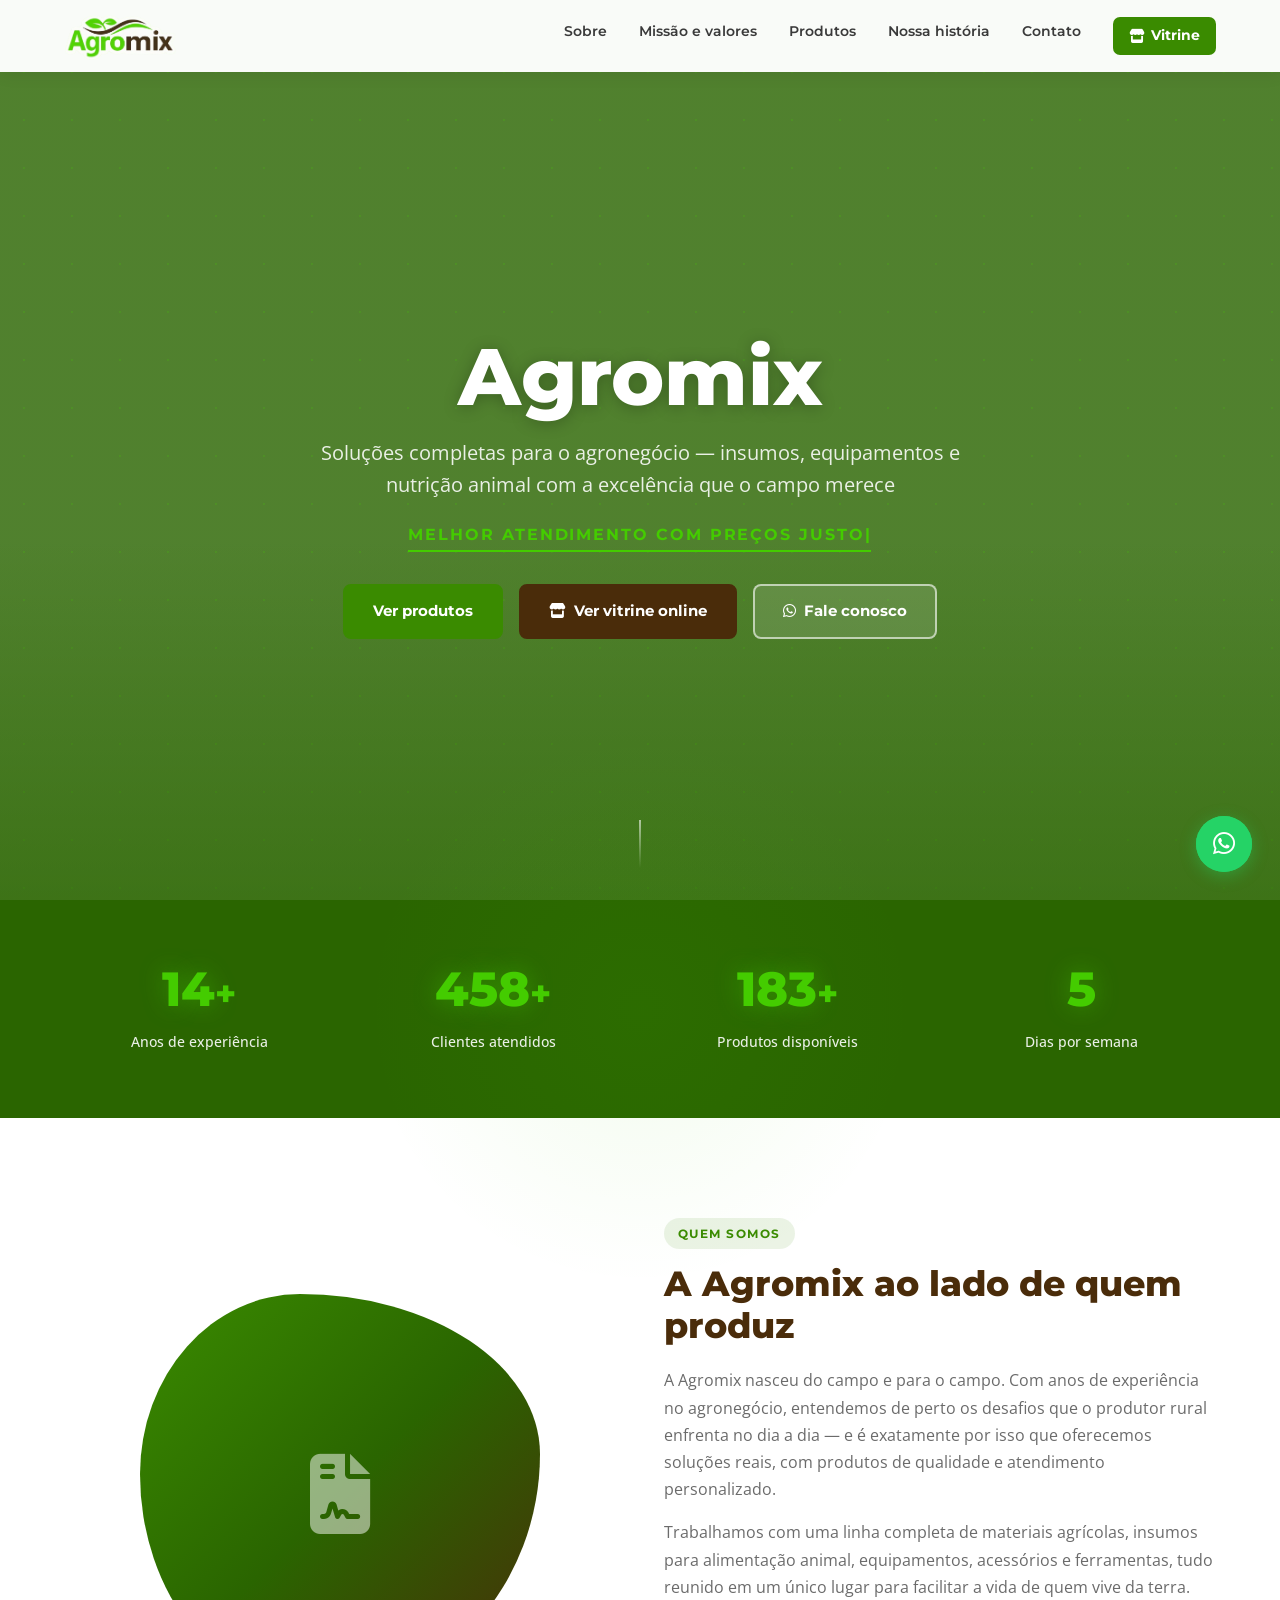
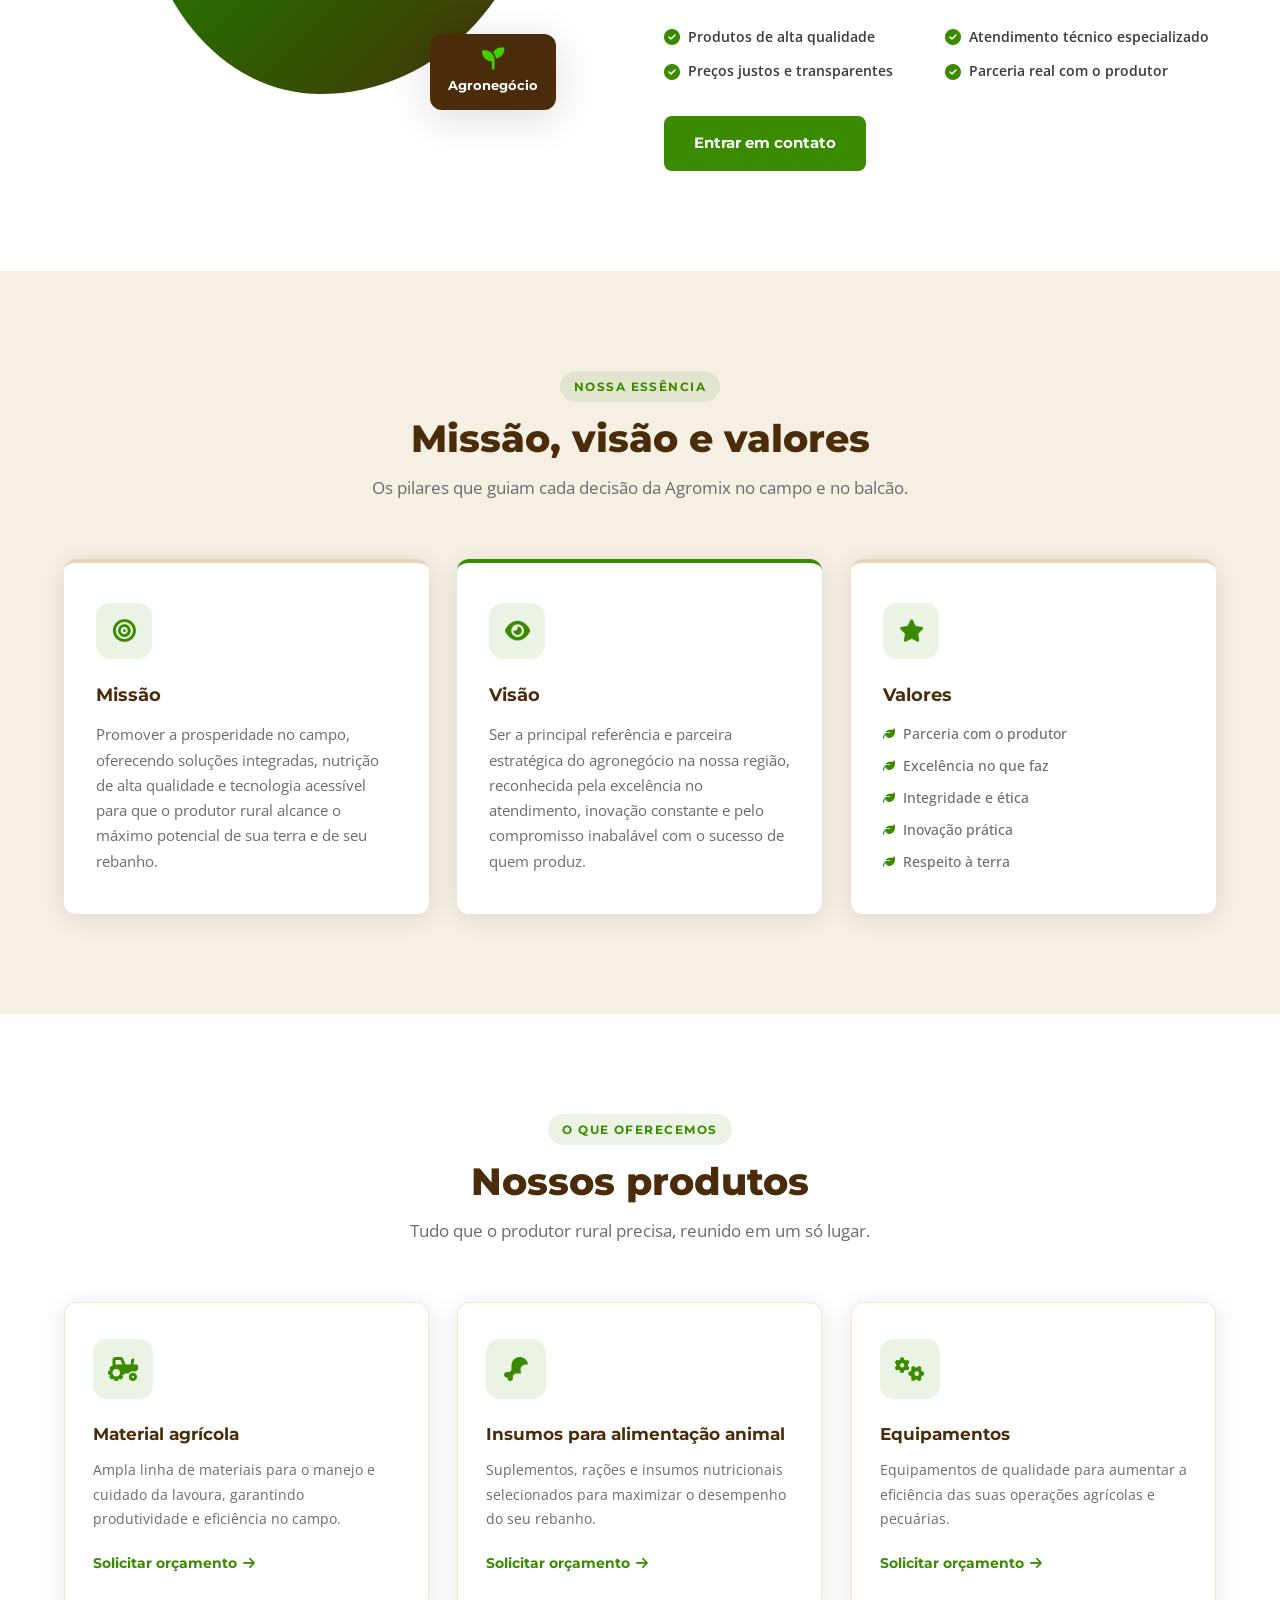
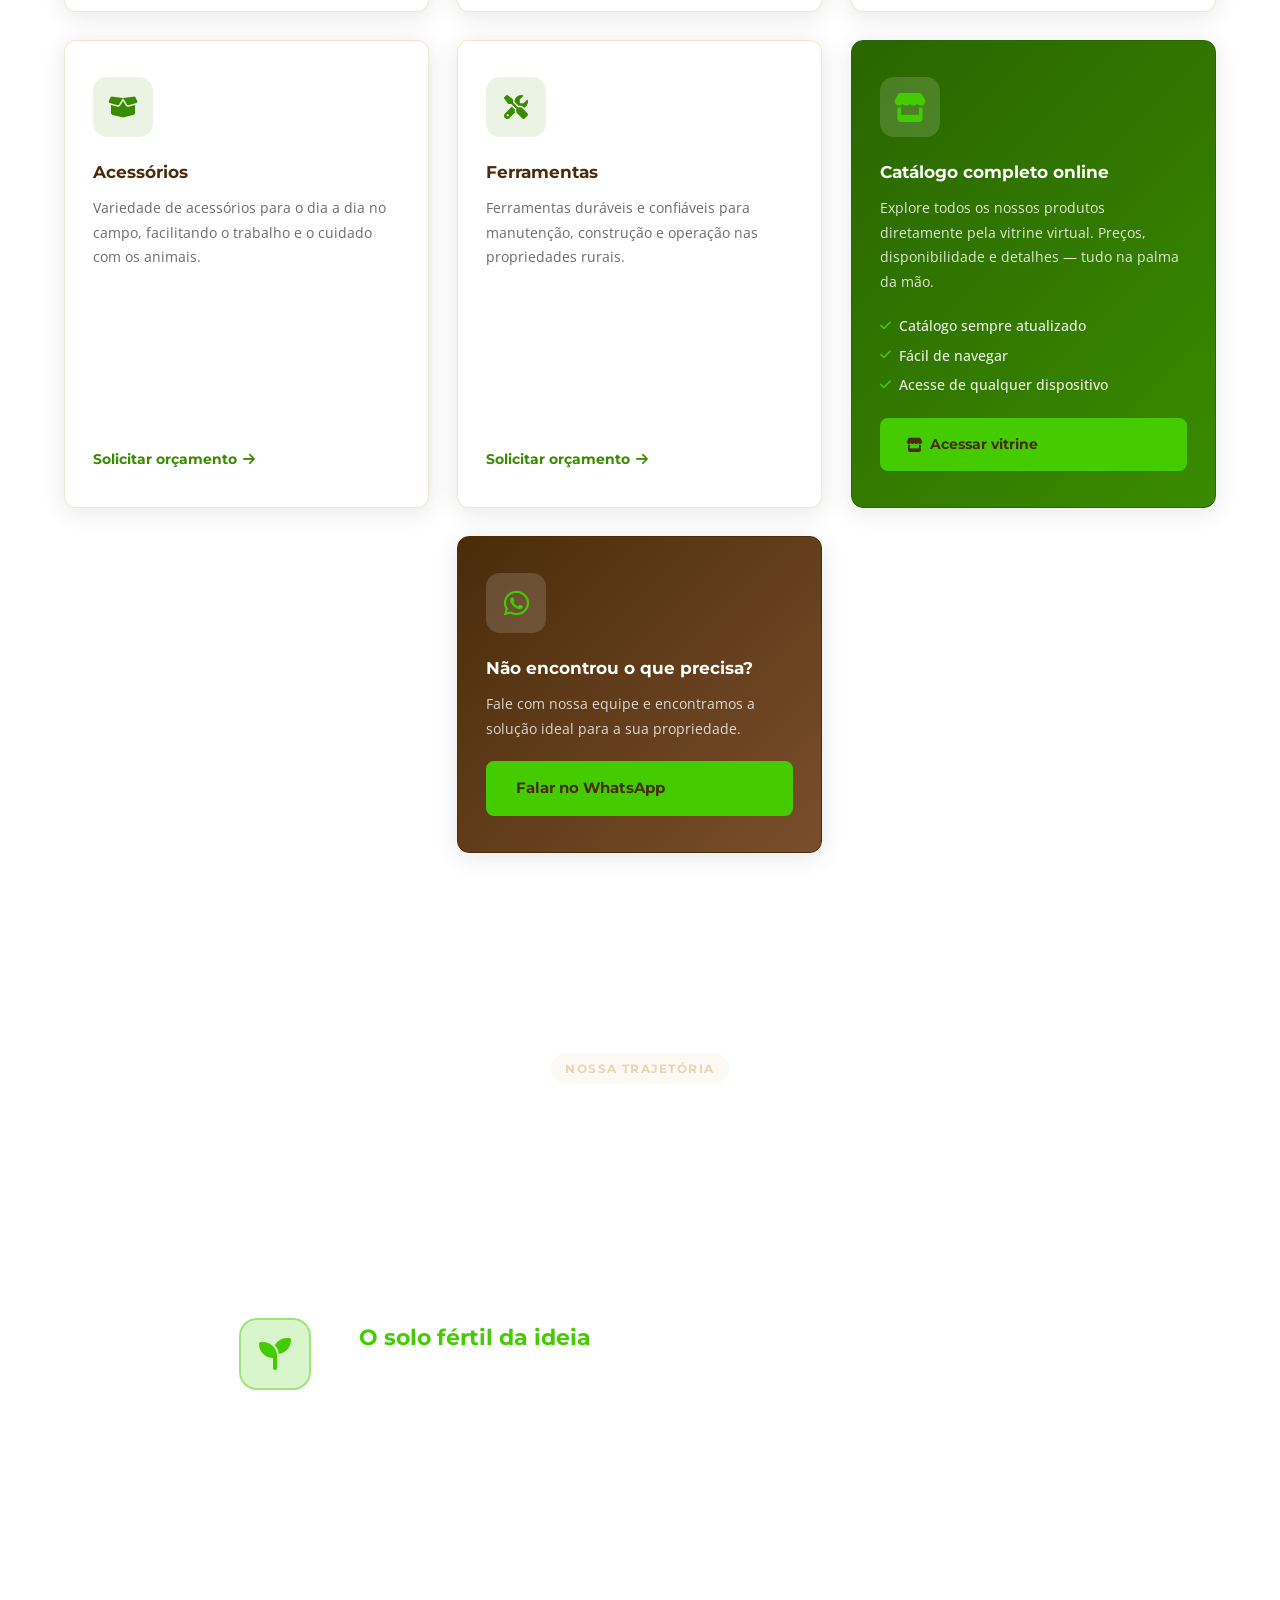
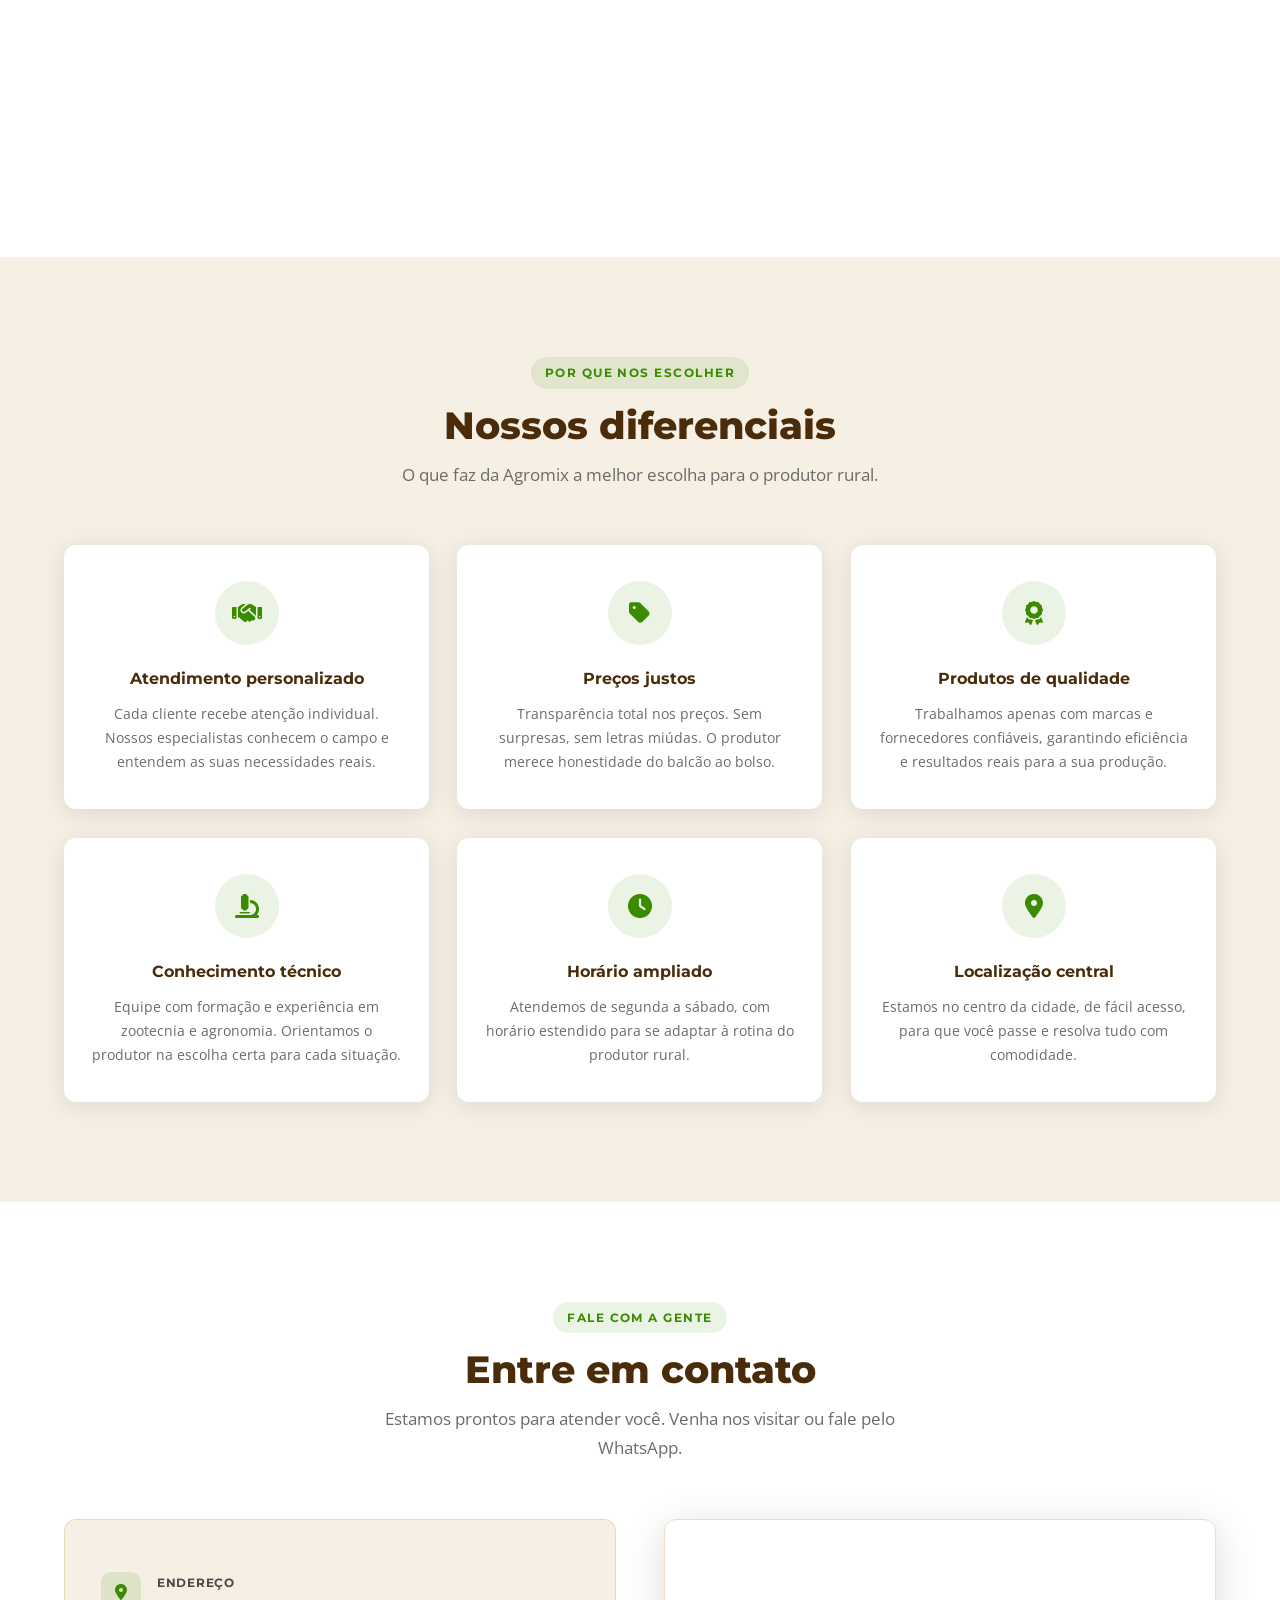
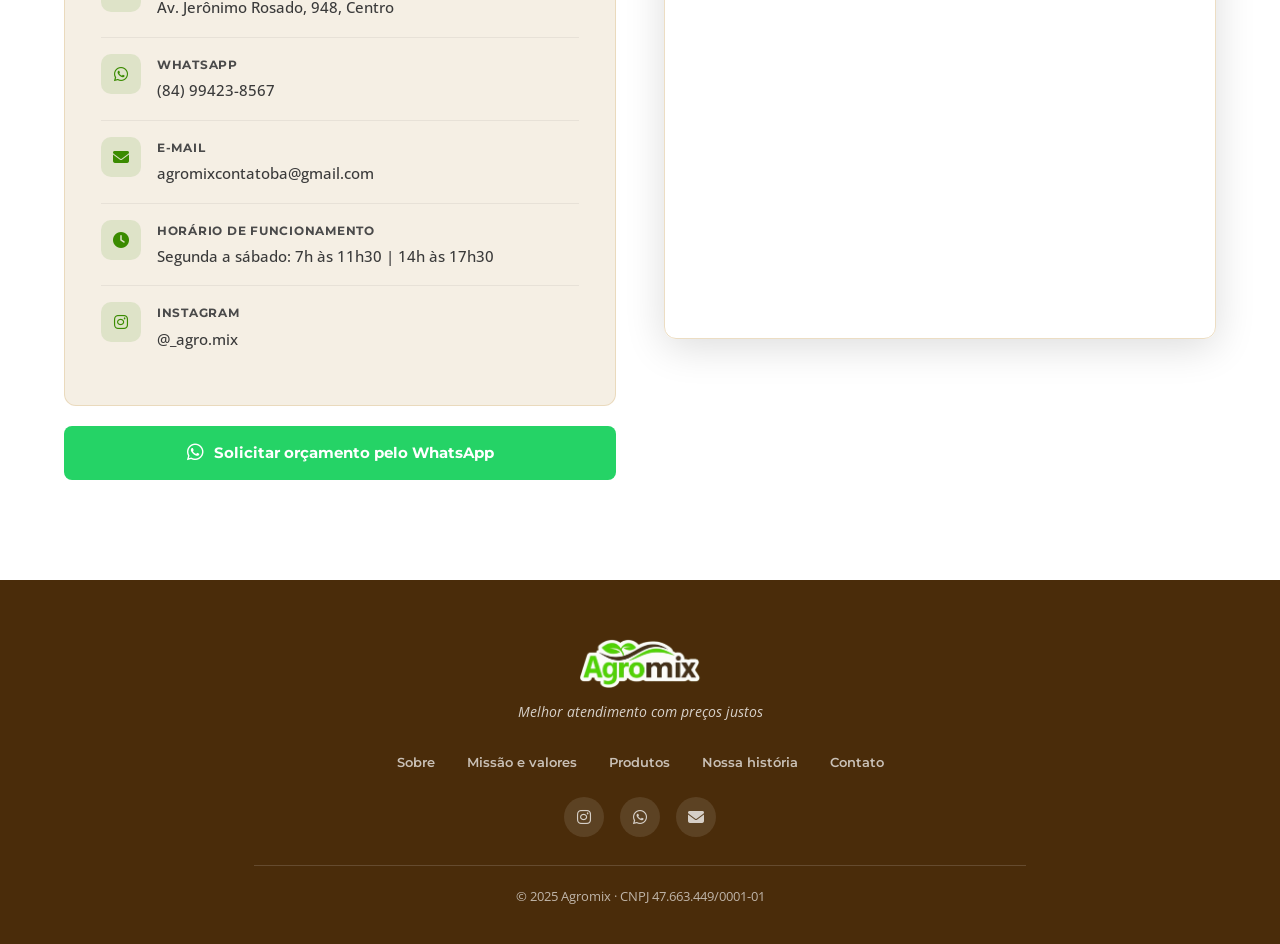
<file: index.html>
<!DOCTYPE html>
<html lang="pt-BR">
<head>
  <meta charset="UTF-8">
  <meta name="viewport" content="width=device-width, initial-scale=1.0">
  <title>Agromix</title>
  <meta name="description" content="Agromix — melhor atendimento com preços justos. Insumos, equipamentos e soluções completas para o agronegócio em Mossoró/RN.">
  <meta name="robots" content="index, follow">
  <meta name="theme-color" content="#2A6500">

  <!-- Open Graph -->
  <meta property="og:title" content="Agromix">
  <meta property="og:description" content="Melhor atendimento com preços justos. Insumos, equipamentos e soluções completas para o agronegócio.">
  <meta property="og:image" content="images/og-image.png">
  <meta property="og:type" content="website">
  <meta property="og:locale" content="pt_BR">

  <!-- Twitter Card -->
  <meta name="twitter:card" content="summary_large_image">
  <meta name="twitter:title" content="Agromix">
  <meta name="twitter:description" content="Melhor atendimento com preços justos. Insumos, equipamentos e soluções completas para o agronegócio.">
  <meta name="twitter:image" content="images/og-image.png">

  <!-- Favicon -->
  <link rel="icon" type="image/png" href="images/favicon.png">
  <link rel="apple-touch-icon" href="images/apple-touch-icon.png">

  <!-- Fontes -->
  <link rel="preconnect" href="https://fonts.googleapis.com">
  <link rel="preconnect" href="https://fonts.gstatic.com" crossorigin>
  <link href="https://fonts.googleapis.com/css2?family=Montserrat:wght@400;500;600;700;800&family=Open+Sans:wght@400;500;600&display=swap" rel="stylesheet">

  <!-- Ícones -->
  <link rel="stylesheet" href="https://cdnjs.cloudflare.com/ajax/libs/font-awesome/6.5.0/css/all.min.css">

  <link rel="stylesheet" href="css/style.css?v=1.0">
</head>
<body>

  <!-- BARRA DE PROGRESSO DE SCROLL -->
  <div id="scroll-progress" aria-hidden="true"></div>

  <!-- HEADER -->
  <header id="header">
    <div class="header-inner">
      <a href="index.html" class="logo-link" aria-label="Agromix — página inicial">
        <img src="images/logo.png" alt="Logo Agromix" class="logo-img">
      </a>
      <button class="menu-toggle" id="menuToggle" aria-label="Abrir menu" aria-expanded="false">
        <span></span><span></span><span></span>
      </button>
    </div>
  </header>

  <!-- NAV MOBILE -->
  <nav id="navMenu" aria-label="Menu principal">
    <ul>
      <li><a href="#sobre" onclick="closeNav()">Sobre</a></li>
      <li><a href="#mvv" onclick="closeNav()">Missão e valores</a></li>
      <li><a href="#produtos" onclick="closeNav()">Produtos</a></li>
      <li><a href="#historia" onclick="closeNav()">Nossa história</a></li>
      <li><a href="#contato" onclick="closeNav()">Contato</a></li>
      <li><a href="vitrine.html" onclick="closeNav()" class="nav-vitrine-link">
        <i class="fas fa-store"></i> Vitrine online
      </a></li>
    </ul>
  </nav>

  <!-- NAV DESKTOP (dentro do header via CSS) -->
  <div class="nav-desktop" aria-label="Navegação principal">
    <ul>
      <li><a href="#sobre">Sobre</a></li>
      <li><a href="#mvv">Missão e valores</a></li>
      <li><a href="#produtos">Produtos</a></li>
      <li><a href="#historia">Nossa história</a></li>
      <li><a href="#contato">Contato</a></li>
      <li><a href="vitrine.html" class="nav-btn-vitrine">
        <i class="fas fa-store"></i> Vitrine
      </a></li>
    </ul>
  </div>

  <!-- HERO -->
  <section id="hero" aria-label="Apresentação Agromix">
    <div class="hero-overlay"></div>
    <div class="hero-content">
      <h1>Agromix</h1>
      <h2>Soluções completas para o agronegócio — insumos, equipamentos e nutrição animal com a excelência que o campo merece</h2>
      <p class="hero-slogan">Melhor atendimento com preços justos</p>
      <div class="hero-btns">
        <a href="#produtos" class="btn-primary">Ver produtos</a>
        <a href="vitrine.html" class="btn-hero-vitrine">
          <i class="fas fa-store"></i> Ver vitrine online
        </a>
        <a href="https://wa.me/5584994238567" class="btn-outline" target="_blank" rel="noopener">
          <i class="fab fa-whatsapp"></i> Fale conosco
        </a>
      </div>
    </div>
    <div class="hero-scroll-hint" aria-hidden="true">
      <div class="scroll-line"></div>
    </div>
  </section>

  <!-- STATS -->
  <section id="stats" aria-label="Números da Agromix">
    <div class="container">
      <div class="stats-grid">
        <div class="stat-item">
          <span class="stat-num" data-target="15">0</span><span class="stat-unit">+</span>
          <p>Anos de experiência</p>
        </div>
        <div class="stat-item">
          <span class="stat-num" data-target="500">0</span><span class="stat-unit">+</span>
          <p>Clientes atendidos</p>
        </div>
        <div class="stat-item">
          <span class="stat-num" data-target="200">0</span><span class="stat-unit">+</span>
          <p>Produtos disponíveis</p>
        </div>
        <div class="stat-item">
          <span class="stat-num" data-target="6">0</span><span class="stat-unit"></span>
          <p>Dias por semana</p>
        </div>
      </div>
    </div>
  </section>

  <!-- SOBRE -->
  <section id="sobre" aria-labelledby="sobre-titulo">
    <div class="container">
      <div class="sobre-grid">
        <div class="sobre-visual reveal-left" aria-hidden="true">
          <div class="sobre-img-wrap">
            <div class="sobre-badge">
              <i class="fas fa-seedling"></i>
              <span>Agronegócio</span>
            </div>
            <div class="sobre-shape"></div>
          </div>
        </div>
        <div class="sobre-text reveal-right">
          <span class="section-tag">Quem somos</span>
          <h2 id="sobre-titulo">A Agromix ao lado de quem produz</h2>
          <p>A Agromix nasceu do campo e para o campo. Com anos de experiência no agronegócio, entendemos de perto os desafios que o produtor rural enfrenta no dia a dia — e é exatamente por isso que oferecemos soluções reais, com produtos de qualidade e atendimento personalizado.</p>
          <p>Trabalhamos com uma linha completa de materiais agrícolas, insumos para alimentação animal, equipamentos, acessórios e ferramentas, tudo reunido em um único lugar para facilitar a vida de quem vive da terra.</p>
          <div class="sobre-diferenciais">
            <div class="diferencial-item">
              <i class="fas fa-check-circle"></i>
              <span>Produtos de alta qualidade</span>
            </div>
            <div class="diferencial-item">
              <i class="fas fa-check-circle"></i>
              <span>Atendimento técnico especializado</span>
            </div>
            <div class="diferencial-item">
              <i class="fas fa-check-circle"></i>
              <span>Preços justos e transparentes</span>
            </div>
            <div class="diferencial-item">
              <i class="fas fa-check-circle"></i>
              <span>Parceria real com o produtor</span>
            </div>
          </div>
          <a href="#contato" class="btn-primary">Entrar em contato</a>
        </div>
      </div>
    </div>
  </section>

  <!-- MVV -->
  <section id="mvv" aria-labelledby="mvv-titulo">
    <div class="container">
      <div class="section-header">
        <span class="section-tag">Nossa essência</span>
        <h2 id="mvv-titulo">Missão, visão e valores</h2>
        <p>Os pilares que guiam cada decisão da Agromix no campo e no balcão.</p>
      </div>
      <div class="mvv-grid">
        <div class="mvv-card reveal">
          <div class="mvv-icon">
            <i class="fas fa-bullseye"></i>
          </div>
          <h3>Missão</h3>
          <p>Promover a prosperidade no campo, oferecendo soluções integradas, nutrição de alta qualidade e tecnologia acessível para que o produtor rural alcance o máximo potencial de sua terra e de seu rebanho.</p>
        </div>
        <div class="mvv-card mvv-card--destaque reveal">
          <div class="mvv-icon">
            <i class="fas fa-eye"></i>
          </div>
          <h3>Visão</h3>
          <p>Ser a principal referência e parceira estratégica do agronegócio na nossa região, reconhecida pela excelência no atendimento, inovação constante e pelo compromisso inabalável com o sucesso de quem produz.</p>
        </div>
        <div class="mvv-card reveal">
          <div class="mvv-icon">
            <i class="fas fa-star"></i>
          </div>
          <h3>Valores</h3>
          <ul class="valores-list">
            <li><i class="fas fa-leaf"></i> Parceria com o produtor</li>
            <li><i class="fas fa-leaf"></i> Excelência no que faz</li>
            <li><i class="fas fa-leaf"></i> Integridade e ética</li>
            <li><i class="fas fa-leaf"></i> Inovação prática</li>
            <li><i class="fas fa-leaf"></i> Respeito à terra</li>
          </ul>
        </div>
      </div>
    </div>
  </section>

  <!-- PRODUTOS -->
  <section id="produtos" aria-labelledby="produtos-titulo">
    <div class="container">
      <div class="section-header">
        <span class="section-tag">O que oferecemos</span>
        <h2 id="produtos-titulo">Nossos produtos</h2>
        <p>Tudo que o produtor rural precisa, reunido em um só lugar.</p>
      </div>
      <div class="produtos-grid">
        <div class="produto-card reveal">
          <div class="produto-icon">
            <i class="fas fa-tractor"></i>
          </div>
          <h3>Material agrícola</h3>
          <p>Ampla linha de materiais para o manejo e cuidado da lavoura, garantindo produtividade e eficiência no campo.</p>
          <a href="https://wa.me/5584994238567?text=Olá!%20Gostaria%20de%20saber%20mais%20sobre%20material%20agrícola." class="produto-link" target="_blank" rel="noopener">
            Solicitar orçamento <i class="fas fa-arrow-right"></i>
          </a>
        </div>
        <div class="produto-card reveal">
          <div class="produto-icon">
            <i class="fas fa-drumstick-bite"></i>
          </div>
          <h3>Insumos para alimentação animal</h3>
          <p>Suplementos, rações e insumos nutricionais selecionados para maximizar o desempenho do seu rebanho.</p>
          <a href="https://wa.me/5584994238567?text=Olá!%20Gostaria%20de%20saber%20mais%20sobre%20insumos%20para%20alimentação%20animal." class="produto-link" target="_blank" rel="noopener">
            Solicitar orçamento <i class="fas fa-arrow-right"></i>
          </a>
        </div>
        <div class="produto-card reveal">
          <div class="produto-icon">
            <i class="fas fa-cogs"></i>
          </div>
          <h3>Equipamentos</h3>
          <p>Equipamentos de qualidade para aumentar a eficiência das suas operações agrícolas e pecuárias.</p>
          <a href="https://wa.me/5584994238567?text=Olá!%20Gostaria%20de%20saber%20mais%20sobre%20equipamentos." class="produto-link" target="_blank" rel="noopener">
            Solicitar orçamento <i class="fas fa-arrow-right"></i>
          </a>
        </div>
        <div class="produto-card reveal">
          <div class="produto-icon">
            <i class="fas fa-box-open"></i>
          </div>
          <h3>Acessórios</h3>
          <p>Variedade de acessórios para o dia a dia no campo, facilitando o trabalho e o cuidado com os animais.</p>
          <a href="https://wa.me/5584994238567?text=Olá!%20Gostaria%20de%20saber%20mais%20sobre%20acessórios." class="produto-link" target="_blank" rel="noopener">
            Solicitar orçamento <i class="fas fa-arrow-right"></i>
          </a>
        </div>
        <div class="produto-card reveal">
          <div class="produto-icon">
            <i class="fas fa-tools"></i>
          </div>
          <h3>Ferramentas</h3>
          <p>Ferramentas duráveis e confiáveis para manutenção, construção e operação nas propriedades rurais.</p>
          <a href="https://wa.me/5584994238567?text=Olá!%20Gostaria%20de%20saber%20mais%20sobre%20ferramentas." class="produto-link" target="_blank" rel="noopener">
            Solicitar orçamento <i class="fas fa-arrow-right"></i>
          </a>
        </div>
        <!-- CARD VITRINE -->
        <div class="produto-card produto-card--vitrine reveal">
          <div class="produto-icon">
            <i class="fas fa-store"></i>
          </div>
          <h3>Catálogo completo online</h3>
          <p>Explore todos os nossos produtos diretamente pela vitrine virtual. Preços, disponibilidade e detalhes — tudo na palma da mão.</p>
          <ul class="vitrine-features">
            <li><i class="fas fa-check"></i> Catálogo sempre atualizado</li>
            <li><i class="fas fa-check"></i> Fácil de navegar</li>
            <li><i class="fas fa-check"></i> Acesse de qualquer dispositivo</li>
          </ul>
          <a href="vitrine.html" class="btn-vitrine-card">
            <i class="fas fa-store"></i> Acessar vitrine
          </a>
        </div>

        <!-- CARD WHATSAPP -->
        <div class="produto-card produto-card--cta reveal">
          <div class="produto-icon">
            <i class="fab fa-whatsapp"></i>
          </div>
          <h3>Não encontrou o que precisa?</h3>
          <p>Fale com nossa equipe e encontramos a solução ideal para a sua propriedade.</p>
          <a href="https://wa.me/5584994238567?text=Olá!%20Preciso%20de%20ajuda%20para%20encontrar%20um%20produto." class="btn-primary" target="_blank" rel="noopener">
            Falar no WhatsApp
          </a>
        </div>
      </div>
    </div>
  </section>

  <!-- HISTÓRIA -->
  <section id="historia" aria-labelledby="historia-titulo">
    <div class="container">
      <div class="section-header section-header--light">
        <span class="section-tag section-tag--light">Nossa trajetória</span>
        <h2 id="historia-titulo">Do campo para o campo</h2>
        <p>Uma história construída com dedicação, conhecimento e amor pelo agronegócio.</p>
      </div>
      <div class="historia-content reveal">
        <div class="historia-icon" aria-hidden="true">
          <i class="fas fa-seedling"></i>
        </div>
        <div class="historia-texto">
          <h3>O solo fértil da ideia</h3>
          <p>A história da Agromix não começa em um escritório refrigerado na cidade, mas sim onde a poeira levanta e o sol castiga: no coração de uma propriedade, onde a teoria da nutrição animal encontra a prática do cocho.</p>
          <p>Tudo começou com uma observação simples, mas poderosa. O fundador, um homem que conhecia tanto de zootecnia quanto de "aperto de mão", percebeu que o produtor rural enfrentava um dilema constante. De um lado, havia produtos baratos, mas de baixa eficiência; do outro, suplementos importados e caros que não levavam em conta a realidade do pasto brasileiro.</p>
          <p>Dessa percepção nasceu a Agromix — uma empresa que entende o campo porque veio do campo. Hoje, somos referência em soluções agropecuárias na nossa região, honrando cada dia o compromisso com quem vive da terra.</p>
        </div>
      </div>
    </div>
  </section>

  <!-- DIFERENCIAIS -->
  <section id="diferenciais" aria-labelledby="diferenciais-titulo">
    <div class="container">
      <div class="section-header">
        <span class="section-tag">Por que nos escolher</span>
        <h2 id="diferenciais-titulo">Nossos diferenciais</h2>
        <p>O que faz da Agromix a melhor escolha para o produtor rural.</p>
      </div>
      <div class="diferenciais-grid">
        <div class="diferencial-card reveal">
          <div class="diferencial-icon"><i class="fas fa-handshake"></i></div>
          <h3>Atendimento personalizado</h3>
          <p>Cada cliente recebe atenção individual. Nossos especialistas conhecem o campo e entendem as suas necessidades reais.</p>
        </div>
        <div class="diferencial-card reveal">
          <div class="diferencial-icon"><i class="fas fa-tag"></i></div>
          <h3>Preços justos</h3>
          <p>Transparência total nos preços. Sem surpresas, sem letras miúdas. O produtor merece honestidade do balcão ao bolso.</p>
        </div>
        <div class="diferencial-card reveal">
          <div class="diferencial-icon"><i class="fas fa-award"></i></div>
          <h3>Produtos de qualidade</h3>
          <p>Trabalhamos apenas com marcas e fornecedores confiáveis, garantindo eficiência e resultados reais para a sua produção.</p>
        </div>
        <div class="diferencial-card reveal">
          <div class="diferencial-icon"><i class="fas fa-microscope"></i></div>
          <h3>Conhecimento técnico</h3>
          <p>Equipe com formação e experiência em zootecnia e agronomia. Orientamos o produtor na escolha certa para cada situação.</p>
        </div>
        <div class="diferencial-card reveal">
          <div class="diferencial-icon"><i class="fas fa-clock"></i></div>
          <h3>Horário ampliado</h3>
          <p>Atendemos de segunda a sábado, com horário estendido para se adaptar à rotina do produtor rural.</p>
        </div>
        <div class="diferencial-card reveal">
          <div class="diferencial-icon"><i class="fas fa-map-marker-alt"></i></div>
          <h3>Localização central</h3>
          <p>Estamos no centro da cidade, de fácil acesso, para que você passe e resolva tudo com comodidade.</p>
        </div>
      </div>
    </div>
  </section>

  <!-- CONTATO -->
  <section id="contato" aria-labelledby="contato-titulo">
    <div class="container">
      <div class="section-header">
        <span class="section-tag">Fale com a gente</span>
        <h2 id="contato-titulo">Entre em contato</h2>
        <p>Estamos prontos para atender você. Venha nos visitar ou fale pelo WhatsApp.</p>
      </div>
      <div class="contato-grid">
        <div class="contato-infos">
          <div class="contato-card">
            <div class="contato-item">
              <div class="contato-icon"><i class="fas fa-map-marker-alt"></i></div>
              <div>
                <h3>Endereço</h3>
                <p>Av. Jerônimo Rosado, 948, Centro</p>
              </div>
            </div>
            <div class="contato-item">
              <div class="contato-icon"><i class="fab fa-whatsapp"></i></div>
              <div>
                <h3>WhatsApp</h3>
                <a href="https://wa.me/5584994238567" target="_blank" rel="noopener">(84) 99423-8567</a>
              </div>
            </div>
            <div class="contato-item">
              <div class="contato-icon"><i class="fas fa-envelope"></i></div>
              <div>
                <h3>E-mail</h3>
                <a href="mailto:agromixcontatoba@gmail.com">agromixcontatoba@gmail.com</a>
              </div>
            </div>
            <div class="contato-item">
              <div class="contato-icon"><i class="fas fa-clock"></i></div>
              <div>
                <h3>Horário de funcionamento</h3>
                <p>Segunda a sábado: 7h às 11h30 | 14h às 17h30</p>
              </div>
            </div>
            <div class="contato-item">
              <div class="contato-icon"><i class="fab fa-instagram"></i></div>
              <div>
                <h3>Instagram</h3>
                <a href="https://instagram.com/_agro.mix" target="_blank" rel="noopener">@_agro.mix</a>
              </div>
            </div>
          </div>
          <a href="https://wa.me/5584994238567?text=Olá!%20Gostaria%20de%20fazer%20um%20orçamento." class="btn-whatsapp-contato" target="_blank" rel="noopener">
            <i class="fab fa-whatsapp"></i> Solicitar orçamento pelo WhatsApp
          </a>
        </div>
        <div class="contato-mapa">
          <iframe
            title="Localização da Agromix — Av. Jerônimo Rosado, 948, Centro"
            src="https://www.google.com/maps/embed?pb=!1m18!1m12!1m3!1d3918.0!2d-37.3445!3d-5.1878!2m3!1f0!2f0!3f0!3m2!1i1024!2i768!4f13.1!3m3!1m2!1s0x0%3A0x0!2sAv.%20Jer%C3%B4nimo%20Rosado%2C%20948%2C%20Centro!5e0!3m2!1spt!2sbr!4v1683000000000"
            width="100%"
            height="100%"
            style="border:0;"
            allowfullscreen=""
            loading="lazy"
            referrerpolicy="no-referrer-when-downgrade"
            aria-label="Mapa com localização da Agromix">
          </iframe>
        </div>
      </div>
    </div>
  </section>

  <!-- FOOTER -->
  <footer id="footer">
    <div class="footer-inner">
      <div class="footer-logo">
        <img src="images/logo.png" alt="Logo Agromix">
      </div>
      <p class="footer-slogan">Melhor atendimento com preços justos</p>
      <div class="footer-links">
        <a href="#sobre">Sobre</a>
        <a href="#mvv">Missão e valores</a>
        <a href="#produtos">Produtos</a>
        <a href="#historia">Nossa história</a>
        <a href="#contato">Contato</a>
      </div>
      <div class="footer-social">
        <a href="https://instagram.com/_agro.mix" target="_blank" rel="noopener" aria-label="Instagram Agromix">
          <i class="fab fa-instagram"></i>
        </a>
        <a href="https://wa.me/5584994238567" target="_blank" rel="noopener" aria-label="WhatsApp Agromix">
          <i class="fab fa-whatsapp"></i>
        </a>
        <a href="mailto:agromixcontatoba@gmail.com" aria-label="E-mail Agromix">
          <i class="fas fa-envelope"></i>
        </a>
      </div>
      <p class="footer-copy">© 2025 Agromix · CNPJ 47.663.449/0001-01</p>
    </div>
  </footer>

  <!-- BOTÃO FLUTUANTE WHATSAPP -->
  <a href="https://wa.me/5584994238567" class="whatsapp-float" target="_blank" rel="noopener" aria-label="Falar com a Agromix pelo WhatsApp">
    <i class="fab fa-whatsapp"></i>
  </a>

  <!-- RODAPÉ MONTESITE -->
  <div id="montesite-footer-badge"></div>
  <script src="https://vaabpicspdbolvutnscp.supabase.co/functions/v1/get-footer-iframe"></script>

  <script src="js/main.js?v=1.0"></script>
</body>
</html>
</file>
<file: css/style.css>
/* =============================================
   AGROMIX — CSS Principal
   Paleta: Verde #3A8B00 | Marrom #4A2C0A | Areia #E8D5B5 | Branco #FFFFFF
   ============================================= */

:root {
  --verde: #3A8B00;
  --verde-escuro: #2A6500;
  --verde-logo: #44CC00;
  --marrom: #4A2C0A;
  --marrom-claro: #7A4E2D;
  --areia: #E8D5B5;
  --areia-claro: #F5EFE4;
  --branco: #FFFFFF;
  --cinza-texto: #3A3A3A;
  --cinza-suave: #6B6B6B;
  --header-h: 72px;
  --radius: 12px;
  --shadow: 0 4px 24px rgba(0,0,0,0.10);
  --shadow-md: 0 8px 40px rgba(0,0,0,0.14);
  --transition: 0.3s ease;
}

/* RESET & BASE */
*, *::before, *::after { box-sizing: border-box; margin: 0; padding: 0; }
html { scroll-behavior: smooth; font-size: 16px; }
body {
  font-family: 'Open Sans', sans-serif;
  color: var(--cinza-texto);
  background: var(--branco);
  line-height: 1.7;
  overflow-x: hidden;
}
img { max-width: 100%; display: block; }
a { text-decoration: none; color: inherit; }
ul { list-style: none; }

/* UTILITÁRIOS */
.container {
  width: 90%;
  max-width: 1200px;
  margin: 0 auto;
}

.section-tag {
  display: block;
  width: fit-content;
  margin: 0 auto;
  font-family: 'Montserrat', sans-serif;
  font-size: 0.78rem;
  font-weight: 700;
  letter-spacing: 0.12em;
  text-transform: uppercase;
  color: var(--verde);
  background: rgba(58,139,0,0.10);
  padding: 5px 14px;
  border-radius: 20px;
  margin-bottom: 14px;
}
.section-tag--light {
  color: var(--areia);
  background: rgba(232,213,181,0.15);
}

.section-header {
  text-align: center;
  margin-bottom: 56px;
}
.section-header h2 {
  font-family: 'Montserrat', sans-serif;
  font-size: clamp(1.6rem, 3vw, 2.4rem);
  font-weight: 800;
  color: var(--marrom);
  margin-bottom: 12px;
  line-height: 1.2;
}
.section-header p {
  max-width: 560px;
  margin: 0 auto;
  color: var(--cinza-suave);
  font-size: 1.05rem;
}
.section-header--light h2 { color: var(--branco); }
.section-header--light p { color: rgba(255,255,255,0.75); }

/* BOTÕES */
.btn-primary {
  display: inline-flex;
  align-items: center;
  gap: 8px;
  background: var(--verde);
  color: var(--branco);
  font-family: 'Montserrat', sans-serif;
  font-size: 0.92rem;
  font-weight: 700;
  padding: 13px 28px;
  border-radius: 8px;
  transition: background var(--transition), transform var(--transition), box-shadow var(--transition);
  border: 2px solid var(--verde);
}
.btn-primary:hover, .btn-primary:focus {
  background: var(--verde-escuro);
  border-color: var(--verde-escuro);
  transform: translateY(-2px);
  box-shadow: 0 6px 20px rgba(42,101,0,0.30);
  outline: none;
}
.btn-outline {
  display: inline-flex;
  align-items: center;
  gap: 8px;
  background: rgba(255,255,255,0.12);
  color: var(--branco);
  font-family: 'Montserrat', sans-serif;
  font-size: 0.92rem;
  font-weight: 700;
  padding: 13px 28px;
  border-radius: 8px;
  border: 2px solid rgba(255,255,255,0.60);
  transition: background var(--transition), border-color var(--transition), transform var(--transition);
}
.btn-outline:hover, .btn-outline:focus {
  background: var(--verde-logo);
  border-color: var(--verde-logo);
  color: var(--marrom);
  transform: translateY(-2px);
  outline: none;
}

/* =============================================
   HEADER
   ============================================= */
#header {
  position: fixed;
  top: 0; left: 0; right: 0;
  height: var(--header-h);
  background: rgba(255,255,255,0.97);
  backdrop-filter: blur(8px);
  box-shadow: 0 2px 16px rgba(0,0,0,0.08);
  z-index: 1000;
  display: flex;
  align-items: center;
  justify-content: space-between;
  padding: 0 5%;
}
.header-inner {
  display: flex;
  align-items: center;
  justify-content: space-between;
  width: 100%;
}
.logo-link { display: flex; align-items: center; }
.logo-img { height: 48px; width: auto; }

/* Nav Desktop */
.nav-desktop {
  position: fixed;
  top: 0; right: 5%;
  height: var(--header-h);
  display: flex;
  align-items: center;
  z-index: 1001;
}
.nav-desktop ul {
  display: flex;
  gap: 32px;
}
.nav-desktop ul li a {
  font-family: 'Montserrat', sans-serif;
  font-size: 0.88rem;
  font-weight: 600;
  color: var(--cinza-texto);
  transition: color var(--transition);
  position: relative;
  padding-bottom: 4px;
}
.nav-desktop ul li a::after {
  content: '';
  position: absolute;
  bottom: 0; left: 0;
  width: 0; height: 2px;
  background: var(--verde);
  transition: width var(--transition);
}
.nav-desktop ul li a:hover { color: var(--verde); }
.nav-desktop ul li a:hover::after { width: 100%; }

/* Botão vitrine no nav desktop */
.nav-btn-vitrine {
  display: inline-flex !important;
  align-items: center;
  gap: 6px;
  background: var(--verde) !important;
  color: var(--branco) !important;
  padding: 7px 16px !important;
  border-radius: 7px !important;
  font-weight: 700 !important;
  transition: background var(--transition), transform var(--transition) !important;
}
.nav-btn-vitrine::after { display: none !important; }
.nav-btn-vitrine:hover {
  background: var(--verde-escuro) !important;
  color: var(--branco) !important;
  transform: translateY(-1px);
}

/* Menu Toggle (mobile) */
.menu-toggle {
  display: none;
  flex-direction: column;
  gap: 5px;
  background: none;
  border: none;
  cursor: pointer;
  padding: 4px;
  z-index: 1100;
}
.menu-toggle span {
  display: block;
  width: 24px;
  height: 2px;
  background: var(--marrom);
  border-radius: 2px;
  transition: transform var(--transition), opacity var(--transition);
}
.menu-toggle.active span:nth-child(1) { transform: translateY(7px) rotate(45deg); }
.menu-toggle.active span:nth-child(2) { opacity: 0; }
.menu-toggle.active span:nth-child(3) { transform: translateY(-7px) rotate(-45deg); }

/* Link vitrine no nav mobile */
.nav-vitrine-link {
  color: var(--verde) !important;
  font-weight: 700 !important;
}

/* Nav Mobile */
#navMenu {
  position: fixed;
  top: var(--header-h);
  left: 0; right: 0;
  background: var(--branco);
  box-shadow: 0 8px 24px rgba(0,0,0,0.10);
  z-index: 999;
  max-height: 0;
  overflow: hidden;
  transition: max-height 0.4s ease;
}
#navMenu.open { max-height: 400px; }
#navMenu ul { padding: 16px 0; }
#navMenu ul li a {
  display: block;
  padding: 14px 5%;
  font-family: 'Montserrat', sans-serif;
  font-size: 0.95rem;
  font-weight: 600;
  color: var(--cinza-texto);
  border-bottom: 1px solid var(--areia-claro);
  transition: color var(--transition), background var(--transition);
}
#navMenu ul li a:hover {
  color: var(--verde);
  background: var(--areia-claro);
}

/* =============================================
   HERO
   ============================================= */
#hero {
  min-height: 100vh;
  display: flex;
  align-items: center;
  justify-content: center;
  position: relative;
  padding-top: var(--header-h);
  background:
    linear-gradient(rgba(42,101,0,0.82), rgba(42,101,0,0.82)),
    url('https://images.unsplash.com/photo-1500595046743-cd271d694d30?w=1600&q=80') center/cover no-repeat;
  background-attachment: fixed, fixed;
  text-align: center;
  color: var(--branco);
}
.hero-overlay {
  position: absolute;
  inset: 0;
  background: linear-gradient(180deg, transparent 60%, rgba(42,101,0,0.5) 100%);
  pointer-events: none;
}
.hero-content {
  position: relative;
  z-index: 1;
  max-width: 760px;
  padding: 40px 20px;
}
.hero-content h1 {
  font-family: 'Montserrat', sans-serif;
  font-size: clamp(2.8rem, 7vw, 5rem);
  font-weight: 800;
  color: var(--branco);
  margin-bottom: 16px;
  line-height: 1.1;
  text-shadow: 0 2px 16px rgba(0,0,0,0.25);
}
.hero-content h2 {
  font-family: 'Open Sans', sans-serif;
  font-size: clamp(1rem, 2.2vw, 1.25rem);
  font-weight: 400;
  color: rgba(255,255,255,0.88);
  margin-bottom: 20px;
  line-height: 1.6;
}
.hero-slogan {
  font-family: 'Montserrat', sans-serif;
  font-size: clamp(0.85rem, 1.6vw, 1rem);
  font-weight: 700;
  letter-spacing: 0.12em;
  text-transform: uppercase;
  color: var(--verde-logo);
  margin-bottom: 36px;
}
.hero-btns {
  display: flex;
  gap: 16px;
  justify-content: center;
  flex-wrap: wrap;
}

/* Botão vitrine no hero */
.btn-hero-vitrine {
  display: inline-flex;
  align-items: center;
  gap: 8px;
  background: var(--marrom);
  color: var(--branco);
  font-family: 'Montserrat', sans-serif;
  font-size: 0.92rem;
  font-weight: 700;
  padding: 13px 28px;
  border-radius: 8px;
  border: 2px solid var(--marrom);
  transition: background var(--transition), border-color var(--transition), transform var(--transition);
}
.btn-hero-vitrine:hover, .btn-hero-vitrine:focus {
  background: var(--marrom-claro);
  border-color: var(--marrom-claro);
  transform: translateY(-2px);
  outline: none;
}
.hero-scroll-hint {
  position: absolute;
  bottom: 32px;
  left: 50%;
  transform: translateX(-50%);
}
.scroll-line {
  width: 2px;
  height: 48px;
  background: linear-gradient(to bottom, rgba(255,255,255,0.6), transparent);
  margin: 0 auto;
  animation: scrollPulse 2s infinite;
}
@keyframes scrollPulse {
  0%, 100% { opacity: 0.4; transform: scaleY(1); }
  50% { opacity: 1; transform: scaleY(1.1); }
}

/* =============================================
   STATS
   ============================================= */
#stats {
  background: var(--verde-escuro);
  padding: 48px 0;
}
.stats-grid {
  display: grid;
  grid-template-columns: repeat(4, 1fr);
  gap: 24px;
  text-align: center;
}
.stat-item { padding: 16px; }
.stat-num {
  font-family: 'Montserrat', sans-serif;
  font-size: clamp(2rem, 4vw, 3rem);
  font-weight: 800;
  color: var(--verde-logo);
  line-height: 1;
}
.stat-unit {
  font-family: 'Montserrat', sans-serif;
  font-size: clamp(1.5rem, 3vw, 2.2rem);
  font-weight: 800;
  color: var(--verde-logo);
}
.stat-item p {
  font-size: 0.88rem;
  color: rgba(255,255,255,0.90);
  margin-top: 6px;
  font-weight: 500;
}

/* =============================================
   SOBRE
   ============================================= */
#sobre {
  padding: 100px 0;
  background: var(--branco);
}
.sobre-grid {
  display: grid;
  grid-template-columns: 1fr 1fr;
  gap: 80px;
  align-items: center;
}
.sobre-visual {
  position: relative;
  display: flex;
  align-items: center;
  justify-content: center;
}
.sobre-img-wrap {
  width: 100%;
  max-width: 400px;
  aspect-ratio: 1;
  position: relative;
}
.sobre-shape {
  width: 100%;
  height: 100%;
  border-radius: 40% 60% 55% 45% / 45% 40% 60% 55%;
  background: linear-gradient(135deg, var(--verde) 0%, var(--verde-escuro) 50%, var(--marrom) 100%);
  animation: morphShape 8s ease-in-out infinite;
  position: relative;
  overflow: hidden;
}
.sobre-shape::before {
  content: '';
  position: absolute;
  inset: 20%;
  background: url('https://images.unsplash.com/photo-1625246333195-78d9c38ad449?w=600&q=80') center/cover no-repeat;
  border-radius: 50%;
  opacity: 0.35;
}
.sobre-shape::after {
  content: '\f56c';
  font-family: 'Font Awesome 6 Free';
  font-weight: 900;
  font-size: 5rem;
  color: rgba(255,255,255,0.5);
  position: absolute;
  inset: 0;
  display: flex;
  align-items: center;
  justify-content: center;
}
@keyframes morphShape {
  0%, 100% { border-radius: 40% 60% 55% 45% / 45% 40% 60% 55%; }
  33% { border-radius: 55% 45% 40% 60% / 60% 55% 45% 40%; }
  66% { border-radius: 45% 55% 60% 40% / 40% 60% 55% 45%; }
}
.sobre-badge {
  position: absolute;
  bottom: -16px;
  right: -16px;
  background: var(--marrom);
  color: var(--branco);
  border-radius: 12px;
  padding: 14px 18px;
  display: flex;
  flex-direction: column;
  align-items: center;
  gap: 4px;
  font-family: 'Montserrat', sans-serif;
  font-size: 0.8rem;
  font-weight: 700;
  box-shadow: var(--shadow-md);
  z-index: 2;
}
.sobre-badge i { font-size: 1.4rem; color: var(--verde-logo); }

.sobre-text .section-tag { margin: 0 0 14px 0; }
.sobre-text h2 {
  font-family: 'Montserrat', sans-serif;
  font-size: clamp(1.6rem, 2.8vw, 2.2rem);
  font-weight: 800;
  color: var(--marrom);
  margin-bottom: 20px;
  line-height: 1.2;
}
.sobre-text p {
  color: var(--cinza-suave);
  margin-bottom: 16px;
  font-size: 1rem;
}
.sobre-diferenciais {
  display: grid;
  grid-template-columns: 1fr 1fr;
  gap: 10px;
  margin: 24px 0 32px;
}
.diferencial-item {
  display: flex;
  align-items: center;
  gap: 8px;
  font-size: 0.9rem;
  font-weight: 600;
  color: var(--cinza-texto);
}
.diferencial-item i { color: var(--verde); font-size: 1rem; }

/* =============================================
   MVV
   ============================================= */
#mvv {
  padding: 100px 0;
  background: var(--areia-claro);
}
.mvv-grid {
  display: grid;
  grid-template-columns: repeat(3, 1fr);
  gap: 28px;
}
.mvv-card {
  background: var(--branco);
  border-radius: var(--radius);
  padding: 40px 32px;
  box-shadow: var(--shadow);
  transition: transform var(--transition), box-shadow var(--transition);
  border-top: 4px solid var(--areia);
}
.mvv-card:hover {
  transform: translateY(-6px);
  box-shadow: var(--shadow-md);
}
.mvv-card--destaque {
  background: var(--branco);
  border-top-color: var(--verde);
}

.mvv-icon {
  width: 56px;
  height: 56px;
  border-radius: 14px;
  background: rgba(58,139,0,0.10);
  display: flex;
  align-items: center;
  justify-content: center;
  margin-bottom: 20px;
}
.mvv-icon i {
  font-size: 1.4rem;
  color: var(--verde);
}
.mvv-card h3 {
  font-family: 'Montserrat', sans-serif;
  font-size: 1.15rem;
  font-weight: 700;
  color: var(--marrom);
  margin-bottom: 12px;
}
.mvv-card p {
  color: var(--cinza-suave);
  font-size: 0.93rem;
  line-height: 1.7;
}
.valores-list {
  display: flex;
  flex-direction: column;
  gap: 8px;
}
.valores-list li {
  display: flex;
  align-items: center;
  gap: 8px;
  font-size: 0.88rem;
  color: var(--cinza-suave);
  font-weight: 500;
}
.valores-list li i { color: var(--verde); font-size: 0.75rem; }

/* =============================================
   PRODUTOS
   ============================================= */
#produtos {
  padding: 100px 0;
  background: var(--branco);
}
.produtos-grid {
  display: grid;
  grid-template-columns: repeat(3, 1fr);
  gap: 28px;
}
/* Card WhatsApp fica sozinho na última linha — centraliza na coluna do meio */
.produto-card--cta {
  grid-column: 2;
}
.produto-card {
  background: var(--branco);
  border: 1px solid rgba(232,213,181,0.6);
  border-radius: var(--radius);
  padding: 36px 28px;
  transition: transform var(--transition), box-shadow var(--transition), border-color var(--transition);
  box-shadow: var(--shadow);
  display: flex;
  flex-direction: column;
}
.produto-card:hover {
  transform: translateY(-6px);
  box-shadow: var(--shadow-md);
  border-color: var(--verde);
}
.produto-icon {
  width: 60px;
  height: 60px;
  border-radius: 14px;
  background: rgba(58,139,0,0.10);
  display: flex;
  align-items: center;
  justify-content: center;
  margin-bottom: 20px;
  transition: background var(--transition);
}
.produto-icon i {
  font-size: 1.5rem;
  color: var(--verde);
  transition: color var(--transition);
}
.produto-card:hover .produto-icon { background: var(--verde); }
.produto-card:hover .produto-icon i { color: var(--branco); }
.produto-card h3 {
  font-family: 'Montserrat', sans-serif;
  font-size: 1.08rem;
  font-weight: 700;
  color: var(--marrom);
  margin-bottom: 10px;
}
.produto-card p {
  color: var(--cinza-suave);
  font-size: 0.9rem;
  flex-grow: 1;
  margin-bottom: 20px;
}
.produto-link {
  display: inline-flex;
  align-items: center;
  gap: 6px;
  font-family: 'Montserrat', sans-serif;
  font-size: 0.85rem;
  font-weight: 700;
  color: var(--verde);
  margin-top: auto;
  transition: gap var(--transition), color var(--transition);
}
.produto-link:hover { gap: 10px; color: var(--verde-escuro); }

/* Card vitrine — seção de produtos */
.produto-card--vitrine {
  background: linear-gradient(135deg, var(--verde-escuro), var(--verde));
  border-color: var(--verde-escuro);
  color: var(--branco);
}
.produto-card--vitrine h3 { color: var(--branco); }
.produto-card--vitrine p  { color: rgba(255,255,255,0.85); }
.produto-card--vitrine .produto-icon { background: rgba(255,255,255,0.15); }
.produto-card--vitrine .produto-icon i { color: var(--verde-logo); font-size: 1.8rem; }
.produto-card--vitrine:hover { border-color: var(--verde-escuro); }
.produto-card--vitrine:hover .produto-icon { background: rgba(255,255,255,0.25); }
.produto-card--vitrine:hover .produto-icon i { color: var(--verde-logo); }

.vitrine-features {
  list-style: none;
  display: flex;
  flex-direction: column;
  gap: 6px;
  margin-bottom: 22px;
}
.vitrine-features li {
  display: flex;
  align-items: center;
  gap: 8px;
  font-size: 0.86rem;
  color: rgba(255,255,255,0.90);
  font-weight: 500;
}
.vitrine-features li i { color: var(--verde-logo); font-size: 0.78rem; }

.btn-vitrine-card {
  display: inline-flex;
  align-items: center;
  gap: 8px;
  background: var(--verde-logo);
  color: var(--marrom);
  font-family: 'Montserrat', sans-serif;
  font-size: 0.9rem;
  font-weight: 700;
  padding: 12px 24px;
  border-radius: 8px;
  border: 2px solid var(--verde-logo);
  transition: background var(--transition), transform var(--transition);
  margin-top: auto;
}
.btn-vitrine-card:hover {
  background: #fff;
  border-color: #fff;
  color: var(--verde-escuro);
  transform: translateY(-2px);
}

.produto-card--cta {
  background: linear-gradient(135deg, var(--marrom), var(--marrom-claro));
  border-color: var(--marrom);
  color: var(--branco);
}
.produto-card--cta h3 { color: var(--branco); }
.produto-card--cta p { color: rgba(255,255,255,0.80); }
.produto-card--cta .produto-icon {
  background: rgba(255,255,255,0.15);
}
.produto-card--cta .produto-icon i { color: var(--verde-logo); font-size: 1.8rem; }
.produto-card--cta:hover { border-color: var(--marrom); transform: translateY(-6px); }
.produto-card--cta:hover .produto-icon { background: rgba(255,255,255,0.25); }
.produto-card--cta:hover .produto-icon i { color: var(--verde-logo); }
.produto-card--cta .btn-primary {
  background: var(--verde-logo);
  border-color: var(--verde-logo);
  color: var(--marrom);
  margin-top: auto;
}
.produto-card--cta .btn-primary:hover {
  background: var(--verde);
  border-color: var(--verde);
  color: var(--branco);
}

/* =============================================
   HISTÓRIA
   ============================================= */
#historia {
  padding: 100px 0;
  background:
    linear-gradient(rgba(42,101,0,0.90), rgba(74,44,10,0.90)),
    url('https://images.unsplash.com/photo-1416879595882-3373a0480b5b?w=1600&q=80') center/cover no-repeat;
  background-attachment: fixed, fixed;
  color: var(--branco);
}
.historia-content {
  display: grid;
  grid-template-columns: auto 1fr;
  gap: 48px;
  align-items: start;
  max-width: 900px;
  margin: 0 auto;
  background: rgba(255,255,255,0.07);
  border: 1px solid rgba(255,255,255,0.12);
  border-radius: 20px;
  padding: 48px;
}
.historia-icon {
  width: 72px;
  height: 72px;
  border-radius: 18px;
  background: rgba(68,204,0,0.20);
  display: flex;
  align-items: center;
  justify-content: center;
  flex-shrink: 0;
  border: 2px solid rgba(68,204,0,0.40);
}
.historia-icon i { font-size: 2rem; color: var(--verde-logo); }
.historia-texto h3 {
  font-family: 'Montserrat', sans-serif;
  font-size: 1.4rem;
  font-weight: 700;
  color: var(--verde-logo);
  margin-bottom: 16px;
}
.historia-texto p {
  color: rgba(255,255,255,0.82);
  font-size: 1rem;
  margin-bottom: 14px;
  line-height: 1.75;
}
.historia-texto p:last-child { margin-bottom: 0; }

/* =============================================
   DIFERENCIAIS
   ============================================= */
#diferenciais {
  padding: 100px 0;
  background: var(--areia-claro);
}
.diferenciais-grid {
  display: grid;
  grid-template-columns: repeat(3, 1fr);
  gap: 28px;
}
.diferencial-card {
  background: var(--branco);
  border-radius: var(--radius);
  padding: 36px 28px;
  text-align: center;
  box-shadow: var(--shadow);
  transition: transform var(--transition), box-shadow var(--transition);
}
.diferencial-card:hover {
  transform: translateY(-6px);
  box-shadow: var(--shadow-md);
}
.diferencial-icon {
  width: 64px;
  height: 64px;
  border-radius: 50%;
  background: rgba(58,139,0,0.10);
  display: flex;
  align-items: center;
  justify-content: center;
  margin: 0 auto 20px;
  transition: background var(--transition);
}
.diferencial-icon i {
  font-size: 1.5rem;
  color: var(--verde);
  transition: color var(--transition);
}
.diferencial-card:hover .diferencial-icon { background: var(--verde); }
.diferencial-card:hover .diferencial-icon i { color: var(--branco); }
.diferencial-card h3 {
  font-family: 'Montserrat', sans-serif;
  font-size: 1rem;
  font-weight: 700;
  color: var(--marrom);
  margin-bottom: 10px;
}
.diferencial-card p {
  color: var(--cinza-suave);
  font-size: 0.9rem;
  line-height: 1.65;
}

/* =============================================
   CONTATO
   ============================================= */
#contato {
  padding: 100px 0;
  background: var(--branco);
}
.contato-grid {
  display: grid;
  grid-template-columns: 1fr 1fr;
  gap: 48px;
  align-items: start;
}
.contato-card {
  background: var(--areia-claro);
  border-radius: var(--radius);
  padding: 36px;
  margin-bottom: 20px;
  border: 1px solid rgba(232,213,181,0.8);
}
.contato-item {
  display: flex;
  gap: 16px;
  padding: 16px 0;
  border-bottom: 1px solid rgba(0,0,0,0.06);
  align-items: flex-start;
}
.contato-item:last-child { border-bottom: none; }
.contato-icon {
  width: 40px;
  height: 40px;
  border-radius: 10px;
  background: rgba(58,139,0,0.12);
  display: flex;
  align-items: center;
  justify-content: center;
  flex-shrink: 0;
}
.contato-icon i { color: var(--verde); font-size: 1rem; }
.contato-item h3 {
  font-family: 'Montserrat', sans-serif;
  font-size: 0.78rem;
  font-weight: 700;
  color: #4A4A4A;
  letter-spacing: 0.06em;
  text-transform: uppercase;
  margin-bottom: 2px;
}
.contato-item p, .contato-item a {
  font-size: 0.95rem;
  color: var(--cinza-texto);
  font-weight: 500;
}
.contato-item a:hover { color: var(--verde); }

.btn-whatsapp-contato {
  display: flex;
  align-items: center;
  justify-content: center;
  gap: 10px;
  background: #25D366;
  color: var(--branco);
  font-family: 'Montserrat', sans-serif;
  font-size: 0.95rem;
  font-weight: 700;
  padding: 14px 24px;
  border-radius: 8px;
  transition: background var(--transition), transform var(--transition);
  width: 100%;
}
.btn-whatsapp-contato:hover {
  background: #1ebe5e;
  transform: translateY(-2px);
}
.btn-whatsapp-contato i { font-size: 1.2rem; }

.contato-mapa {
  border-radius: var(--radius);
  overflow: hidden;
  height: 420px;
  box-shadow: var(--shadow-md);
  border: 1px solid rgba(232,213,181,0.8);
}
.contato-mapa iframe { width: 100%; height: 100%; border: none; }

/* =============================================
   FOOTER
   ============================================= */
#footer {
  background: var(--marrom);
  padding: 56px 0 36px;
  color: rgba(255,255,255,0.80);
}
.footer-inner {
  max-width: 900px;
  margin: 0 auto;
  text-align: center;
  padding: 0 5%;
}
.footer-logo img {
  height: 52px;
  width: auto;
  margin: 0 auto 12px;
}
.footer-slogan {
  font-size: 0.85rem;
  font-style: italic;
  color: rgba(255,255,255,0.78);
  margin-bottom: 28px;
}
.footer-links {
  display: flex;
  justify-content: center;
  flex-wrap: wrap;
  gap: 20px 32px;
  margin-bottom: 24px;
}
.footer-links a {
  font-family: 'Montserrat', sans-serif;
  font-size: 0.82rem;
  font-weight: 600;
  color: rgba(255,255,255,0.70);
  transition: color var(--transition);
}
.footer-links a:hover { color: var(--verde-logo); }
.footer-social {
  display: flex;
  justify-content: center;
  gap: 16px;
  margin-bottom: 28px;
}
.footer-social a {
  width: 40px;
  height: 40px;
  border-radius: 50%;
  background: rgba(255,255,255,0.10);
  display: flex;
  align-items: center;
  justify-content: center;
  color: rgba(255,255,255,0.75);
  transition: background var(--transition), color var(--transition);
}
.footer-social a:hover { background: var(--verde); color: var(--branco); }
.footer-copy {
  font-size: 0.8rem;
  color: rgba(255,255,255,0.65);
  padding-top: 20px;
  border-top: 1px solid rgba(255,255,255,0.15);
}

/* =============================================
   WHATSAPP FLUTUANTE
   ============================================= */
.whatsapp-float {
  position: fixed;
  bottom: 28px;
  right: 28px;
  width: 56px;
  height: 56px;
  border-radius: 50%;
  background: #25D366;
  color: var(--branco);
  display: flex;
  align-items: center;
  justify-content: center;
  font-size: 1.6rem;
  box-shadow: 0 4px 16px rgba(37,211,102,0.40);
  z-index: 990;
  transition: transform var(--transition), box-shadow var(--transition);
}
.whatsapp-float:hover {
  transform: scale(1.08);
  box-shadow: 0 6px 24px rgba(37,211,102,0.55);
}

/* =============================================
   REVEAL (scroll animation)
   ============================================= */
.reveal {
  opacity: 0;
  transform: translateY(36px);
  transition: opacity 0.65s ease, transform 0.65s ease;
}
.reveal.visible { opacity: 1; transform: translateY(0); }

.reveal-left {
  opacity: 0;
  transform: translateX(-48px);
  transition: opacity 0.7s ease, transform 0.7s ease;
}
.reveal-right {
  opacity: 0;
  transform: translateX(48px);
  transition: opacity 0.7s ease, transform 0.7s ease;
}
.reveal-left.visible  { opacity: 1; transform: translateX(0); }
.reveal-right.visible { opacity: 1; transform: translateX(0); }

/* =============================================
   EFEITOS VISUAIS
   ============================================= */

/* Barra de progresso de scroll */
#scroll-progress {
  position: fixed;
  top: 0; left: 0;
  height: 3px;
  width: 0%;
  background: linear-gradient(to right, var(--verde-logo), var(--verde), var(--marrom-claro));
  z-index: 9999;
  transition: width 0.08s linear;
  border-radius: 0 2px 2px 0;
}

/* Header — encolhe levemente ao scrollar */
#header.scrolled {
  height: 60px;
  box-shadow: 0 2px 28px rgba(0,0,0,0.14);
}
#header { transition: height 0.3s ease, box-shadow 0.3s ease; }

/* Hero — padrão de pontos animados */
#hero::before {
  content: '';
  position: absolute;
  inset: 0;
  background-image: radial-gradient(circle, rgba(68,204,0,0.18) 1px, transparent 1px);
  background-size: 48px 48px;
  animation: heroDots 18s linear infinite;
  pointer-events: none;
  z-index: 0;
}
@keyframes heroDots {
  0%   { background-position: 0 0; }
  100% { background-position: 48px 48px; }
}

/* Hero — destaque no slogan */
.hero-slogan {
  position: relative;
  display: inline-block;
}
.hero-slogan::after {
  content: '';
  position: absolute;
  bottom: -4px; left: 0; right: 0;
  height: 2px;
  background: var(--verde-logo);
  transform: scaleX(0);
  transform-origin: left;
  animation: sloganLine 1.2s 0.8s ease forwards;
}
@keyframes sloganLine {
  to { transform: scaleX(1); }
}

/* Botões — efeito de brilho (shine sweep) */
.btn-primary,
.btn-hero-vitrine,
.btn-vitrine-card,
.btn-whatsapp-contato {
  position: relative;
  overflow: hidden;
}
.btn-primary::after,
.btn-hero-vitrine::after,
.btn-vitrine-card::after,
.btn-whatsapp-contato::after {
  content: '';
  position: absolute;
  top: 0; left: -80%;
  width: 55%;
  height: 100%;
  background: linear-gradient(90deg, transparent, rgba(255,255,255,0.28), transparent);
  transform: skewX(-20deg);
  transition: left 0.55s ease;
  pointer-events: none;
}
.btn-primary:hover::after,
.btn-hero-vitrine:hover::after,
.btn-vitrine-card:hover::after,
.btn-whatsapp-contato:hover::after {
  left: 130%;
}

/* WhatsApp float — anel pulsante */
.whatsapp-float {
  position: fixed;
}
.whatsapp-float::before {
  content: '';
  position: absolute;
  inset: 0;
  border-radius: 50%;
  background: #25D366;
  z-index: -1;
  animation: waPulse 2.8s ease-out infinite;
}
@keyframes waPulse {
  0%   { transform: scale(1);   opacity: 0.55; }
  100% { transform: scale(2.4); opacity: 0; }
}

/* Badge do Sobre — flutua levemente */
.sobre-badge {
  animation: badgeFloat 3.2s ease-in-out infinite;
}
@keyframes badgeFloat {
  0%, 100% { transform: translateY(0); }
  50%       { transform: translateY(-10px); }
}

/* Ícone da seção História — brilho pulsante */
.historia-icon i {
  animation: iconGlow 2.2s ease-in-out infinite alternate;
}
@keyframes iconGlow {
  from { filter: drop-shadow(0 0 3px rgba(68,204,0,0.3)); }
  to   { filter: drop-shadow(0 0 14px rgba(68,204,0,0.9)); }
}

/* Números das Stats — brilho suave */
.stat-num {
  text-shadow: 0 0 24px rgba(68,204,0,0.45);
}

/* Stagger — cards de produtos */
.produtos-grid .produto-card:nth-child(1) { transition-delay: 0.00s; }
.produtos-grid .produto-card:nth-child(2) { transition-delay: 0.10s; }
.produtos-grid .produto-card:nth-child(3) { transition-delay: 0.20s; }
.produtos-grid .produto-card:nth-child(4) { transition-delay: 0.30s; }
.produtos-grid .produto-card:nth-child(5) { transition-delay: 0.40s; }
.produtos-grid .produto-card:nth-child(6) { transition-delay: 0.50s; }
.produtos-grid .produto-card:nth-child(7) { transition-delay: 0.60s; }

/* Stagger — cards MVV */
.mvv-grid .mvv-card:nth-child(1) { transition-delay: 0.00s; }
.mvv-grid .mvv-card:nth-child(2) { transition-delay: 0.18s; }
.mvv-grid .mvv-card:nth-child(3) { transition-delay: 0.36s; }

/* Stagger — cards de diferenciais */
.diferenciais-grid .diferencial-card:nth-child(1) { transition-delay: 0.00s; }
.diferenciais-grid .diferencial-card:nth-child(2) { transition-delay: 0.10s; }
.diferenciais-grid .diferencial-card:nth-child(3) { transition-delay: 0.20s; }
.diferenciais-grid .diferencial-card:nth-child(4) { transition-delay: 0.30s; }
.diferenciais-grid .diferencial-card:nth-child(5) { transition-delay: 0.40s; }
.diferenciais-grid .diferencial-card:nth-child(6) { transition-delay: 0.50s; }

/* Cards — tilt 3D (JS aplica, CSS suaviza saída) */
.produto-card,
.mvv-card,
.diferencial-card {
  will-change: transform;
  transition: transform 0.25s ease, box-shadow 0.25s ease, border-color 0.25s ease;
}

/* Seção Stats — anel decorativo animado no fundo */
#stats {
  position: relative;
  isolation: isolate;
}
#stats::after {
  content: '';
  position: absolute;
  top: 50%; left: 50%;
  transform: translate(-50%, -50%);
  width: 600px;
  height: 600px;
  border-radius: 50%;
  background: radial-gradient(circle, rgba(68,204,0,0.07) 0%, transparent 65%);
  animation: statsGlow 5s ease-in-out infinite alternate;
  pointer-events: none;
  z-index: 0;
}
.stats-grid { position: relative; z-index: 1; }
@keyframes statsGlow {
  from { transform: translate(-50%, -50%) scale(0.9); opacity: 0.6; }
  to   { transform: translate(-50%, -50%) scale(1.2); opacity: 1; }
}

/* Ícones de features da vitrine — aparecem com delay */
.vitrine-features li {
  opacity: 0;
  transform: translateX(-12px);
  transition: opacity 0.4s ease, transform 0.4s ease;
}
.produto-card--vitrine.visible .vitrine-features li:nth-child(1) { opacity: 1; transform: none; transition-delay: 0.55s; }
.produto-card--vitrine.visible .vitrine-features li:nth-child(2) { opacity: 1; transform: none; transition-delay: 0.70s; }
.produto-card--vitrine.visible .vitrine-features li:nth-child(3) { opacity: 1; transform: none; transition-delay: 0.85s; }

/* =============================================
   RESPONSIVIDADE  320px → 4K+
   ============================================= */

/* ── 4K ──────────────────────────────────── */
@media (min-width: 1920px) {
  .container { max-width: 1400px; }
  .hero-content h1 { font-size: 6rem; }
  .nav-desktop ul { gap: 40px; }
}

/* ── Desktop grande (1281–1600px) ────────── */
@media (max-width: 1600px) {
  .sobre-grid { gap: 60px; }
}

/* ── Desktop médio (1025–1280px) ─────────── */
@media (max-width: 1280px) {
  .sobre-grid { gap: 48px; }
  /* produtos: 3 colunas, cta centralizado na col 2 */
  .produtos-grid { grid-template-columns: repeat(3, 1fr); }
}

/* Nav com gap menor para não colidir com o logo */
@media (max-width: 1200px) {
  .nav-desktop ul { gap: 20px; }
  .nav-desktop ul li a { font-size: 0.82rem; }
}

/* ── Tablet landscape / desktop pequeno (≤1023px) ── */
@media (max-width: 1023px) {
  /* Parallax desativado — evita bugs iOS/Android */
  #hero {
    background:
      linear-gradient(rgba(42,101,0,0.82), rgba(42,101,0,0.82)),
      url('https://images.unsplash.com/photo-1500595046743-cd271d694d30?w=1200&q=80') center/cover no-repeat;
    background-attachment: scroll, scroll;
  }
  #historia {
    background:
      linear-gradient(rgba(42,101,0,0.90), rgba(74,44,10,0.90)),
      url('https://images.unsplash.com/photo-1416879595882-3373a0480b5b?w=1200&q=80') center/cover no-repeat;
    background-attachment: scroll, scroll;
  }

  /* Navegação */
  .nav-desktop { display: none; }
  .menu-toggle { display: flex; }

  /* Sobre */
  .sobre-grid { grid-template-columns: 1fr; gap: 36px; }
  .sobre-visual { order: -1; }
  .sobre-img-wrap { max-width: 300px; margin: 0 auto; }

  /* MVV — 2 colunas no tablet */
  .mvv-grid { grid-template-columns: repeat(2, 1fr); gap: 20px; }

  /* Produtos — 2 colunas, cta automático */
  .produtos-grid { grid-template-columns: repeat(2, 1fr); }
  .produto-card--cta { grid-column: auto; }

  /* Diferenciais — 2 colunas */
  .diferenciais-grid { grid-template-columns: repeat(2, 1fr); }

  /* Contato */
  .contato-grid { grid-template-columns: 1fr; }
  .contato-mapa { height: 320px; }

  /* História */
  .historia-content { grid-template-columns: 1fr; text-align: center; padding: 36px 28px; }
  .historia-icon { margin: 0 auto 16px; }

  /* Espaçamento seções */
  #sobre, #mvv, #produtos, #historia, #diferenciais, #contato { padding: 80px 0; }
  .section-header { margin-bottom: 44px; }
}

/* ── Tablet portrait (≤767px) ─────────────── */
@media (max-width: 767px) {
  #sobre, #mvv, #produtos, #historia, #diferenciais, #contato { padding: 64px 0; }
  #stats { padding: 32px 0; }

  /* Stats — 2 colunas */
  .stats-grid { grid-template-columns: repeat(2, 1fr); gap: 12px; }

  /* MVV — 1 coluna centralizada */
  .mvv-grid { grid-template-columns: 1fr; max-width: 480px; margin: 0 auto; }

  /* Sobre diferenciais — 1 coluna */
  .sobre-diferenciais { grid-template-columns: 1fr; }

  /* Contato */
  .contato-mapa { height: 260px; }

  /* Section header */
  .section-header { margin-bottom: 32px; }
  .section-header p { font-size: 0.95rem; }

  /* Historia */
  .historia-content { padding: 28px 20px; gap: 20px; }

  /* Footer */
  .footer-links { gap: 10px 20px; }
  .footer-logo img { height: 44px; }

  /* Reveals laterais viram reveals para cima no mobile — evita scroll horizontal */
  .reveal-left  { transform: translateY(28px); }
  .reveal-right { transform: translateY(28px); }
  .reveal-left.visible,
  .reveal-right.visible { transform: translateY(0); }
}

/* ── Mobile grande (≤640px) ──────────────── */
@media (max-width: 640px) {
  /* Produtos e diferenciais — 1 coluna */
  .produtos-grid    { grid-template-columns: 1fr; }
  .diferenciais-grid { grid-template-columns: 1fr; }
}

/* ── Mobile médio (≤540px) ──────────────── */
@media (max-width: 540px) {
  :root { --header-h: 60px; }
  .logo-img { height: 38px; }

  /* Hero — botões empilhados */
  .hero-btns {
    flex-direction: column;
    align-items: center;
    gap: 12px;
  }
  .btn-primary,
  .btn-outline,
  .btn-hero-vitrine {
    width: 100%;
    max-width: 300px;
    justify-content: center;
  }
  .hero-content { padding: 32px 16px; }
  .hero-content h2 { font-size: 0.97rem; }

  /* Cards — padding menor */
  .mvv-card,
  .produto-card,
  .diferencial-card { padding: 28px 20px; }

  /* Contato */
  .contato-card { padding: 20px; }
  .contato-mapa { height: 240px; }

  /* Sobre */
  .sobre-img-wrap { max-width: 240px; }
  .sobre-badge { right: 0; bottom: -8px; }

  /* Historia */
  .historia-content { padding: 22px 16px; }

  /* Stats */
  .stat-num { font-size: clamp(1.7rem, 6vw, 2.4rem); }
  .stat-unit { font-size: clamp(1.3rem, 4vw, 1.8rem); }
  .stat-item p { font-size: 0.8rem; }

  /* Seções */
  #sobre, #mvv, #produtos, #historia, #diferenciais, #contato { padding: 52px 0; }
  #stats { padding: 24px 0; }
  .section-header { margin-bottom: 28px; }
}

/* ── Mobile pequeno (≤430px) ──────────────── */
@media (max-width: 430px) {
  .stats-grid { gap: 8px; }
  .stat-item { padding: 12px 8px; }

  .contato-item { gap: 12px; }
  .contato-icon { width: 36px; height: 36px; flex-shrink: 0; }

  .footer-links { gap: 8px 16px; }
  .footer-links a { font-size: 0.78rem; }

  .mvv-card, .produto-card, .diferencial-card { padding: 24px 16px; }

  .hero-content h1 { font-size: clamp(2.2rem, 10vw, 3rem); }
}

/* ── Mobile mínimo (≤320px) ──────────────── */
@media (max-width: 320px) {
  html { font-size: 14px; }
  .container { width: 95%; }

  .btn-primary,
  .btn-outline,
  .btn-hero-vitrine { max-width: 100%; font-size: 0.82rem; padding: 11px 18px; }

  .whatsapp-float { width: 48px; height: 48px; font-size: 1.3rem; bottom: 16px; right: 16px; }

  .sobre-img-wrap { max-width: 200px; }
  .sobre-badge { display: none; }

  .historia-content { padding: 18px 12px; }
  .footer-social a { width: 36px; height: 36px; font-size: 0.9rem; }
}
</file>
